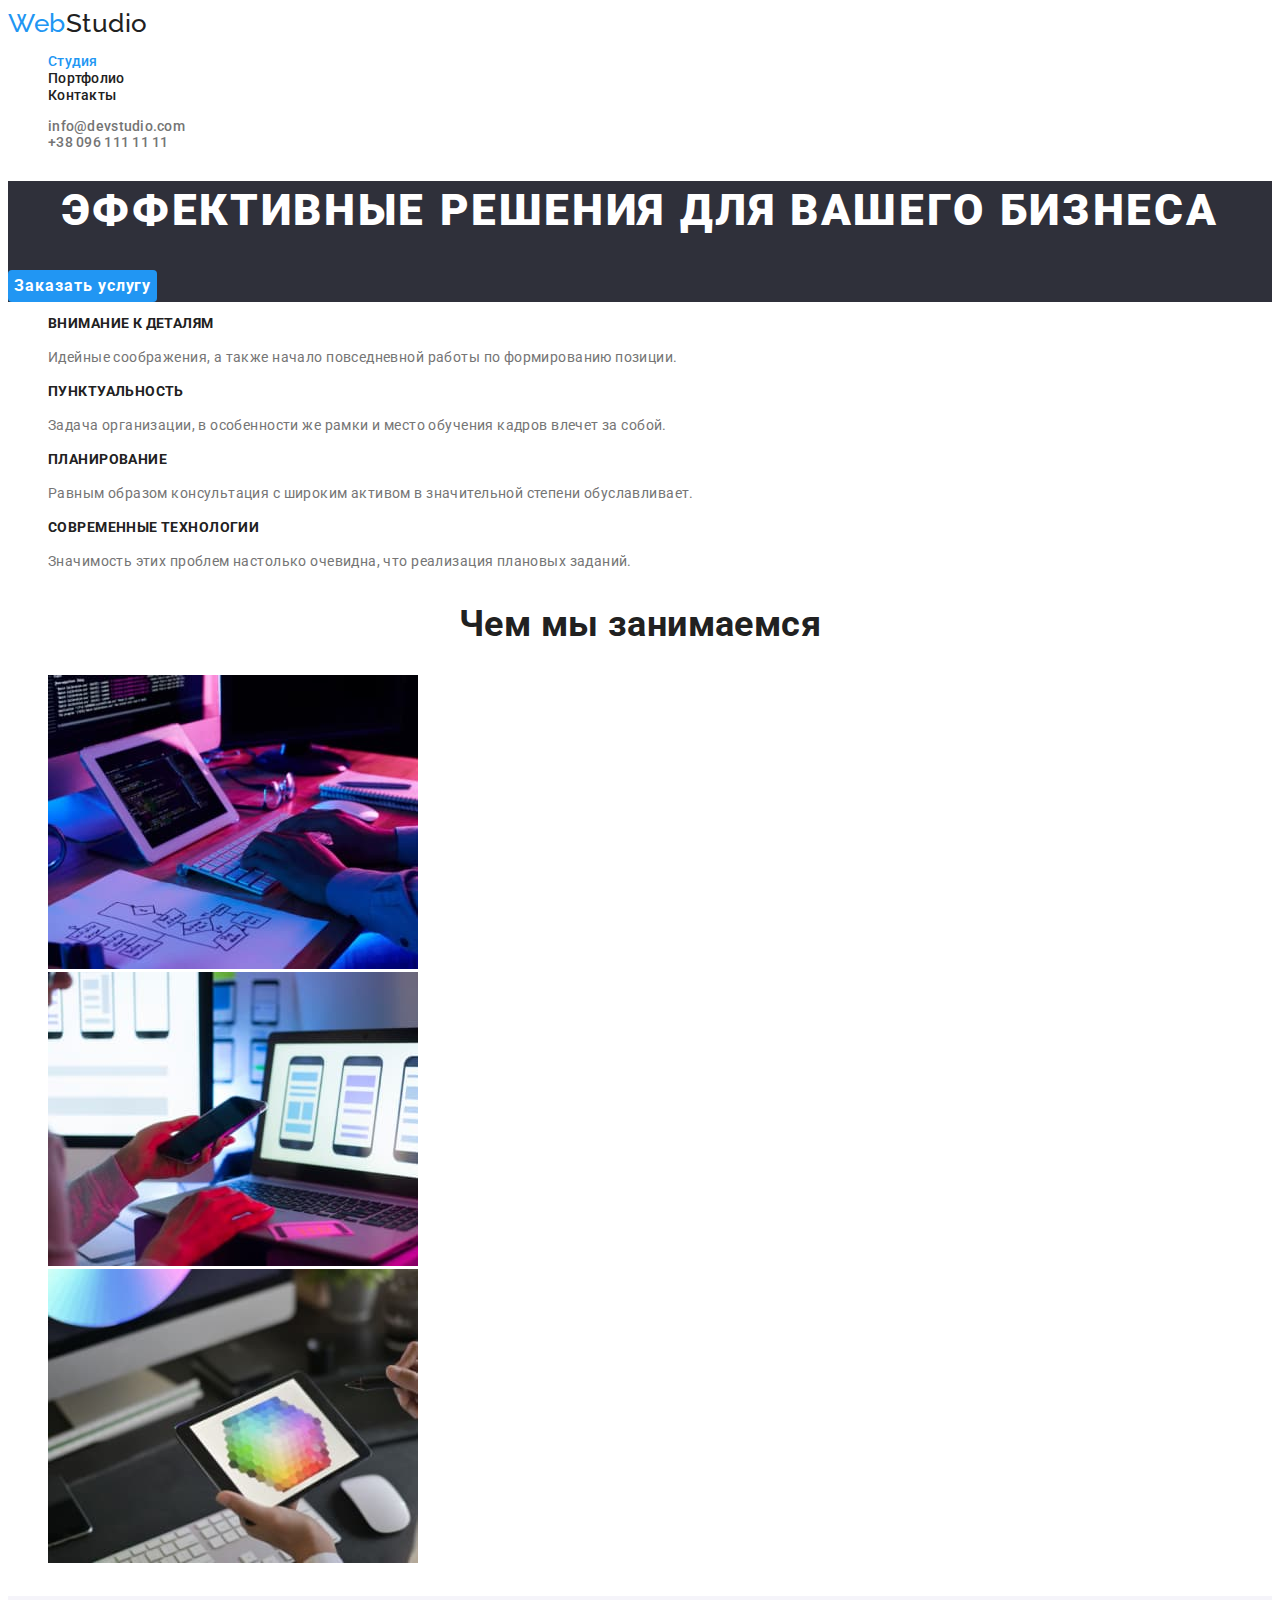
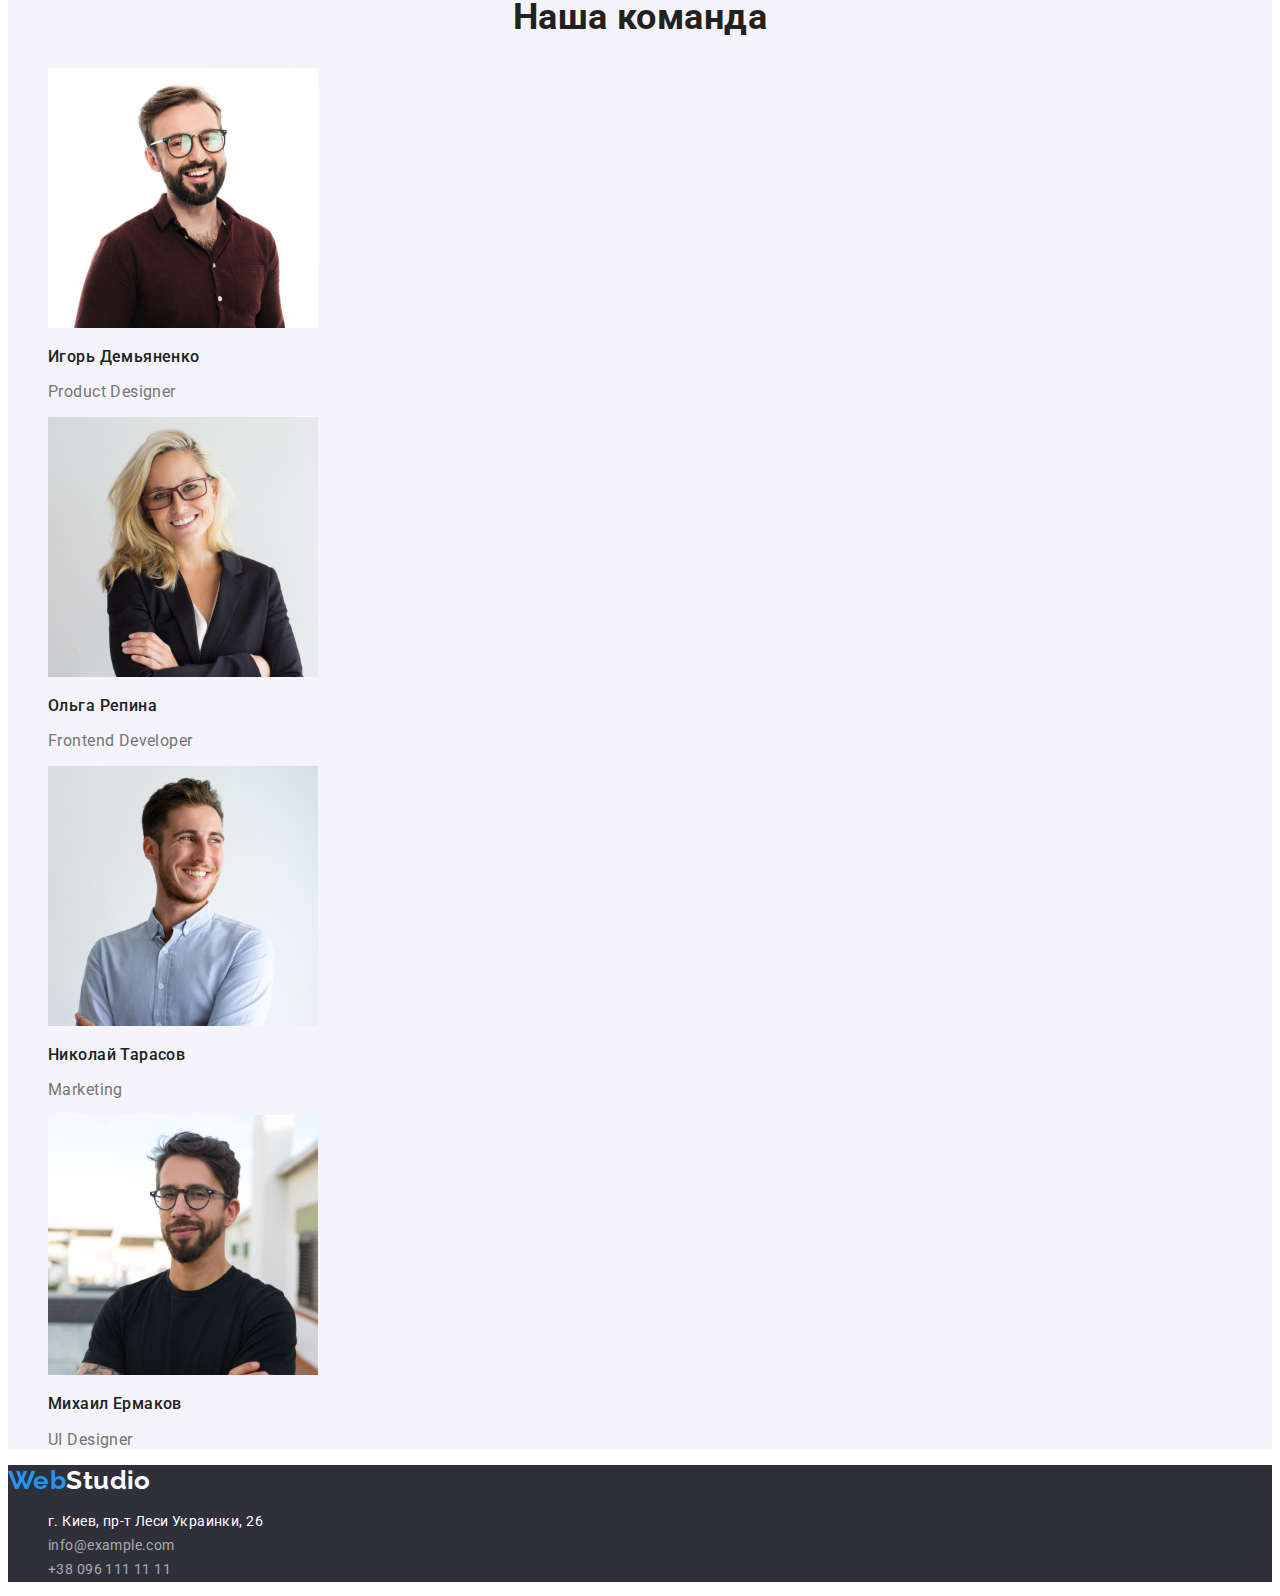
<file: index.html>
<!DOCTYPE html>
<html lang="ru">
  <head>
    <meta charset="UTF-8" />
    <meta http-equiv="X-UA-Compatible" content="IE=edge" />
    <meta name="viewport" content="width=device-width, initial-scale=1.0" />
    <title>WebStudio</title>

    <!-- Шрифти -->

    <link rel="preconnect" href="https://fonts.googleapis.com" />
    <link rel="preconnect" href="https://fonts.gstatic.com" crossorigin />
    <link
      href="https://fonts.googleapis.com/css2?family=Raleway:wght@700&family=Roboto:wght@400;500;700;900&display=swap"
      rel="stylesheet"
    />

    <!-- Кастомні стилі -->

    <link rel="stylesheet" href="./css/styles.css" />
  </head>
  <body>
    <!-- Шапка сторінки -->

    <header class="header">
      <nav class="header-nav">
        <!-- Логотип -->

        <a class="logo link" href="./index.html"><span class="logo-accent">Web</span>Studio</a>

        <!-- Навігація на інші сторінки -->

        <ul class="header-nav-list">
          <li class="header-list-item">
            <a class="header link current link" href="./index.html">Студия</a>
          </li>
          <li class="header-list-item">
            <a class="header link" href="./portfolio.html">Портфолио</a>
          </li>
          <li class="header-list-item">
            <a class="header link" href="Контакты">Контакты</a>
          </li>
        </ul>
      </nav>

      <!-- Контакти -->

      <ul class="contacts-list">
        <li class="contacts-list-item">
          <a class="contact link" href="mailto:info@devstudio.com">info@devstudio.com</a>
        </li>
        <li class="contacts-list-item">
          <a class="contact link" href="tel:+380961111111">+38 096 111 11 11</a>
        </li>
      </ul>
    </header>

    <!-- Унікальний контент сторінки -->

    <main>
      <!-- Секція Герой -->

      <section class="hero">
        <h1 class="hero-title">Эффективные решения для вашего бизнеса</h1>
        <button class="hero-button" type="button">Заказать услугу</button>
      </section>

      <!--Секція Переваги -->

      <section class="benefits">
        <h2 class="visually-hidden">Преимущества</h2>
        <ul class="benefits-list">
          <li class="benefits-list-item">
            <h3 class="benefits-title">Внимание к деталям</h3>
            <p class="benefits-text">
              Идейные соображения, а также начало повседневной работы по формированию позиции.
            </p>
          </li>
          <li class="benefits-list-item">
            <h3 class="benefits-title">Пунктуальность</h3>
            <p class="benefits-text">
              Задача организации, в особенности же рамки и место обучения кадров влечет за собой.
            </p>
          </li>
          <li class="benefits-list-item">
            <h3 class="benefits-title">Планирование</h3>
            <p class="benefits-text">
              Равным образом консультация с широким активом в значительной степени обуславливает.
            </p>
          </li>
          <li class="benefits-list-item">
            <h3 class="benefits-title">Современные технологии</h3>
            <p class="benefits-text">
              Значимость этих проблем настолько очевидна, что реализация плановых заданий.
            </p>
          </li>
        </ul>
      </section>

      <!--Секція Наша робота -->

      <section class="section-job">
        <h2 class="section-title">Чем мы занимаемся</h2>
        <ul class="job-list">
          <li class="job-list-item">
            <img src="./images/img.jpg" alt="Верстка" width="370" height="294" />
          </li>
          <li class="job-list-item">
            <img src="./images/img-1.jpg" alt="Дизайн" width="370" height="294" />
          </li>
          <li class="job-list-item">
            <img src="./images/img-2.jpg" alt="Оформление" width="370" height="294" />
          </li>
        </ul>
      </section>

      <!-- Секція Наша команда -->

      <section class="section-team">
        <h2 class="section-title">Наша команда</h2>
        <ul class="team-list">
          <li class="team-list-item">
            <img
              class="team-img"
              src="./images/img-3.jpg"
              alt="Игорь Демьяненко"
              width="270"
              height="260"
            />
            <h3 class="team-member">Игорь Демьяненко</h3>
            <p class="team-position">Product Designer</p>
          </li>

          <li class="team-list-item">
            <img src="./images/img-4.jpg" alt="Ольга Репина" width="270" height="260" />
            <h3 class="team-member">Ольга Репина</h3>
            <p class="team-position">Frontend Developer</p>
          </li>

          <li class="team-list-item">
            <img src="./images/img-5.jpg" alt="Николай Тарасов" width="270" height="260" />
            <h3 class="team-member">Николай Тарасов</h3>
            <p class="team-position">Marketing</p>
          </li>

          <li class="team-list-item">
            <img src="./images/img-6.jpg" alt="Михаил Ермаков" width="270" height="260" />
            <h3 class="team-member">Михаил Ермаков</h3>
            <p class="team-position">UI Designer</p>
          </li>
        </ul>
      </section>
    </main>

    <!-- Підвал -->

    <footer class="footer">
      <a class="logo link" href="./index.html"><span class="logo-accent">Web</span>Studio</a>

      <!-- Адреса -->

      <address>
        <ul class="footer-list link">
          <li>
            <a
              class="address map link"
              href="https://bit.ly/3pXMvUd"
              target="_blank"
              rel="noopener noreferrer"
              >г. Киев, пр-т Леси Украинки, 26</a
            >
          </li>

          <!-- Контакти -->

          <li>
            <a class="address-contact link" href="mailto:info@devstudio.com">info@example.com</a>
          </li>
          <li>
            <a class="address-contact link" href="tel:+380961111111">+38 096 111 11 11</a>
          </li>
        </ul>
      </address>
    </footer>
  </body>
</html>
</file>
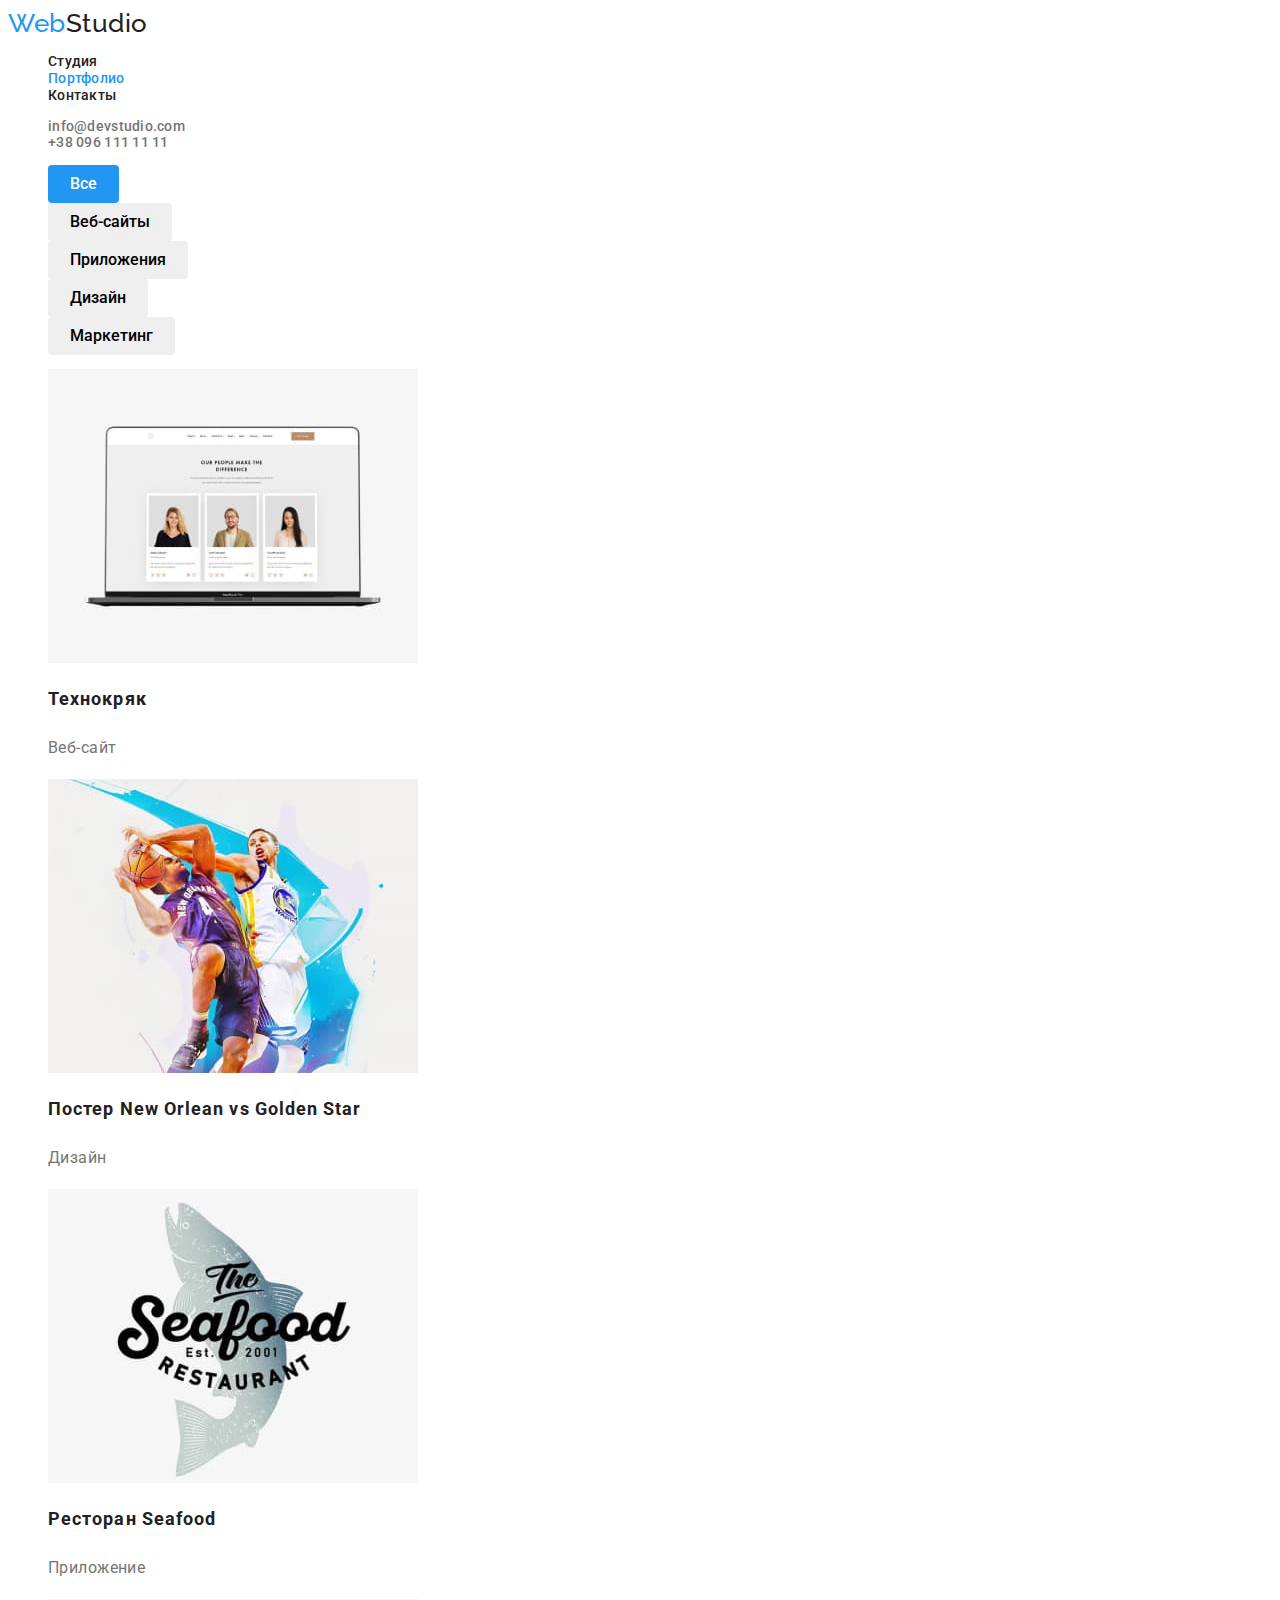
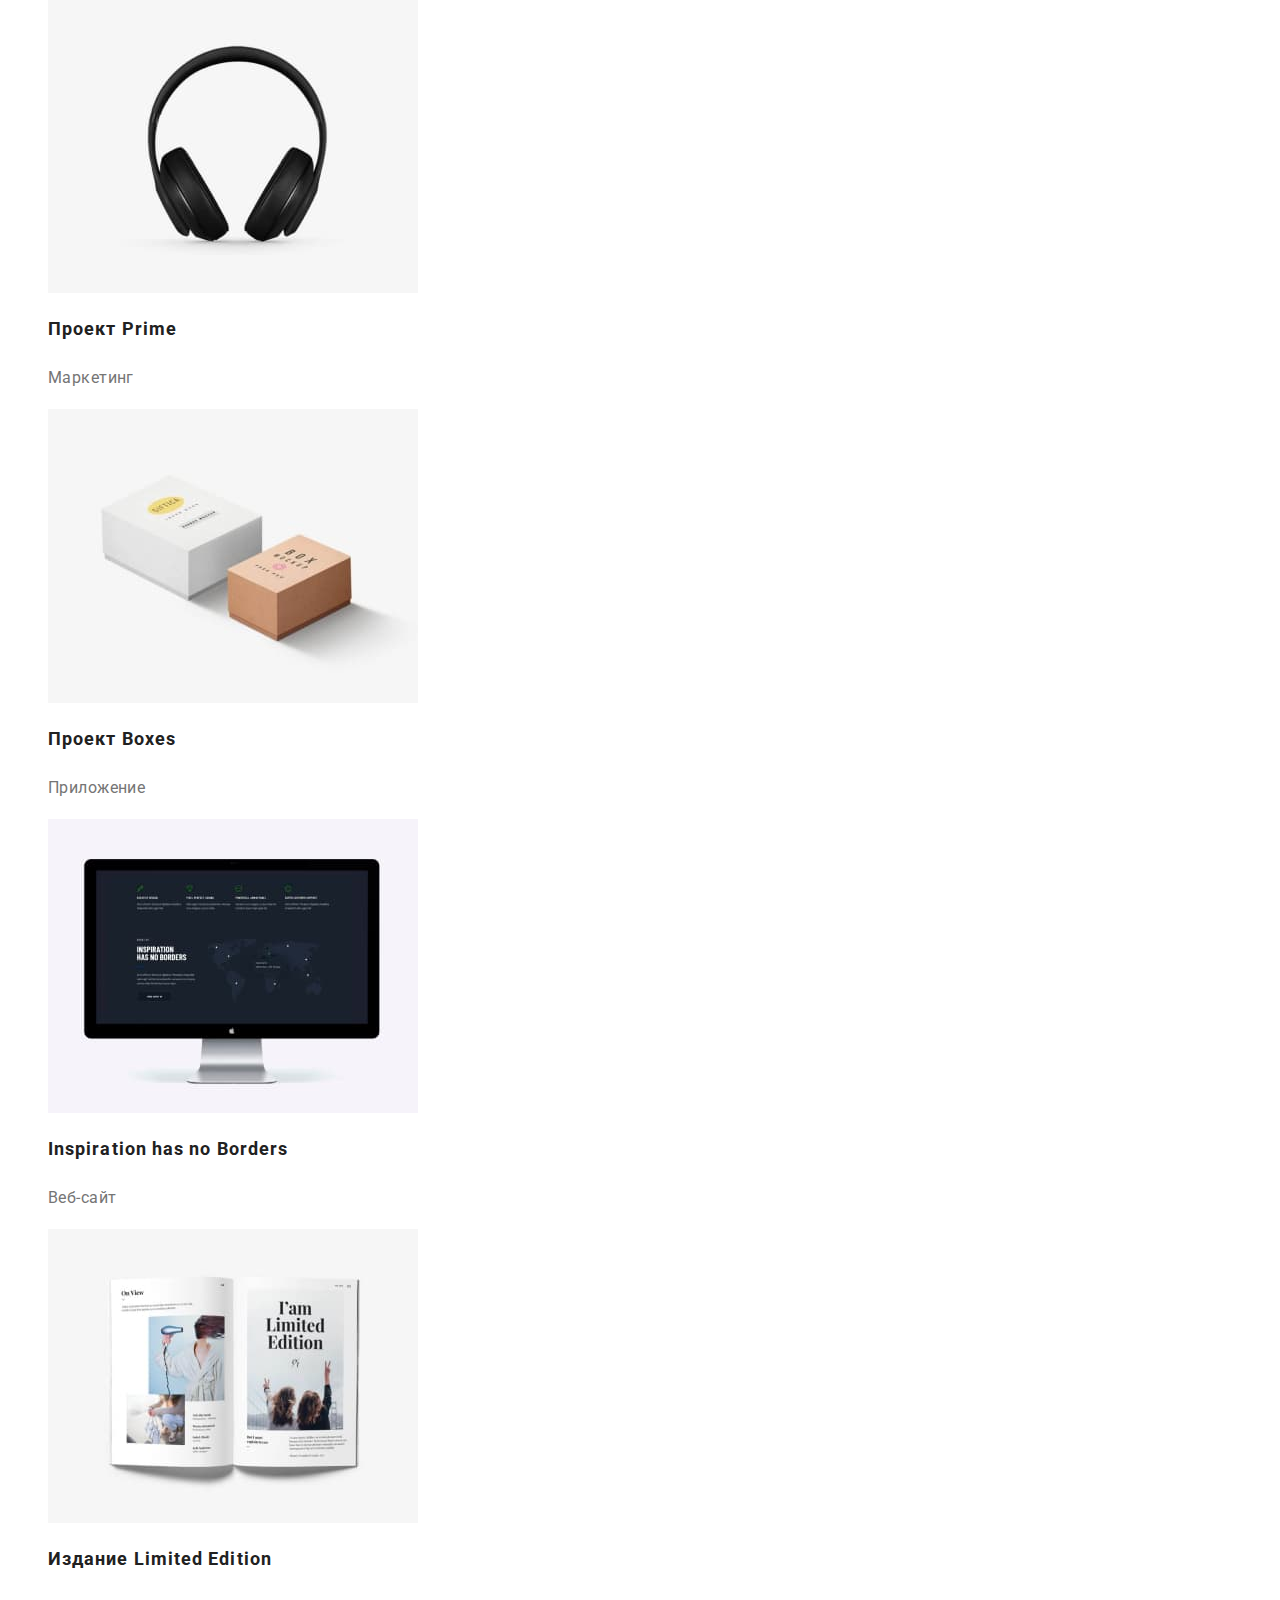
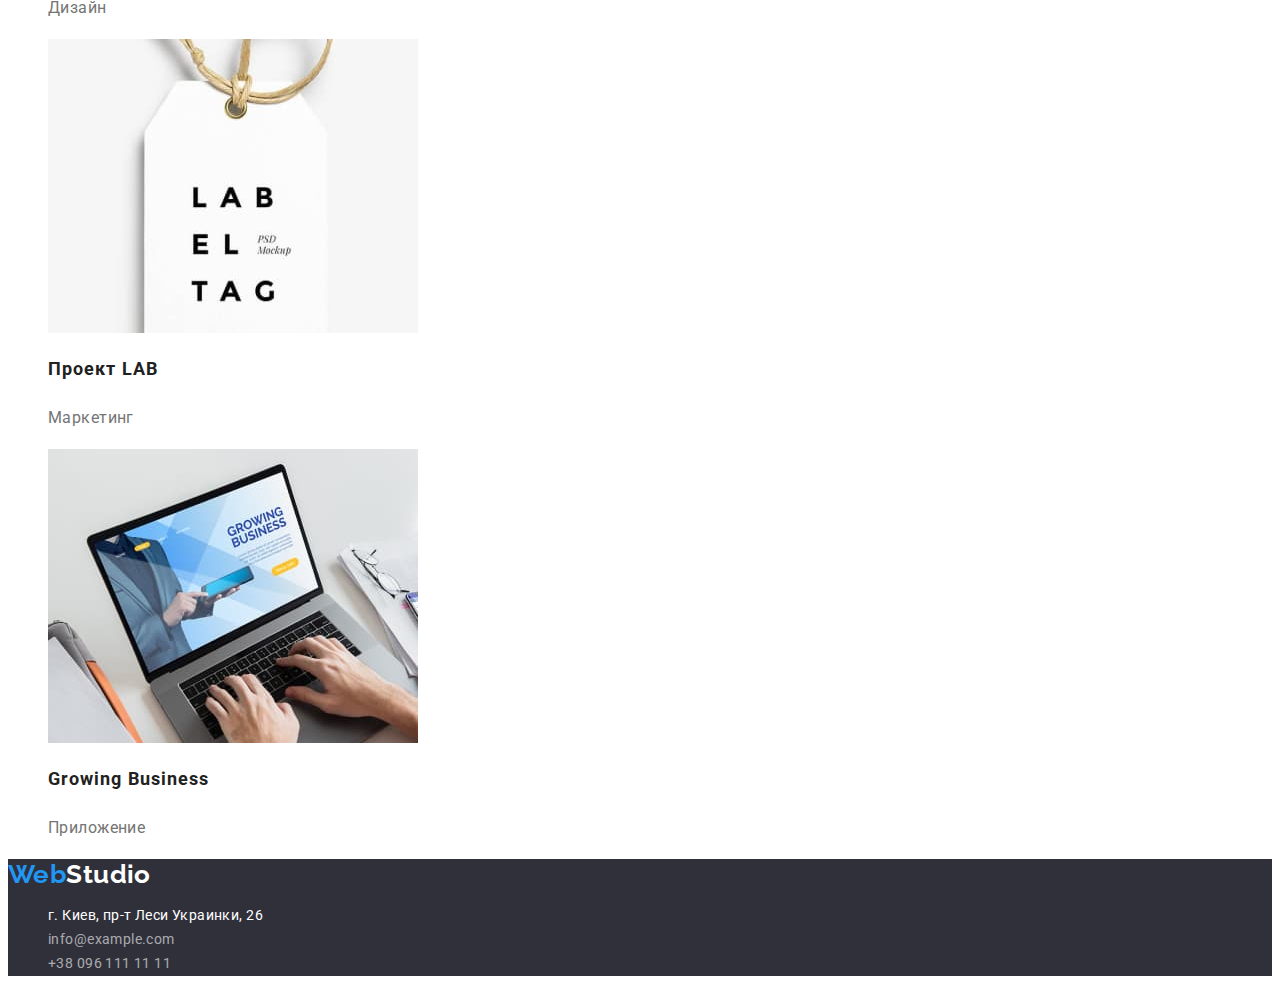
<file: portfolio.html>
<!DOCTYPE html>
<html lang="ru">
  <head>
    <meta charset="UTF-8" />
    <meta http-equiv="X-UA-Compatible" content="IE=edge" />
    <meta name="viewport" content="width=device-width, initial-scale=1.0" />
    <title>WebStudio</title>

    <!-- Шрифти -->

    <link rel="preconnect" href="https://fonts.googleapis.com" />
    <link rel="preconnect" href="https://fonts.gstatic.com" crossorigin />
    <link
      href="https://fonts.googleapis.com/css2?family=Raleway:wght@700&family=Roboto:wght@400;500;700;900&display=swap"
      rel="stylesheet"
    />

    <!-- Кастомні стилі -->

    <link rel="stylesheet" href="./css/styles.css" />
  </head>
  <body>
    <!-- Шапка сторінки -->

    <header class="header">
      <nav class="header-nav">
        <!-- Логотип -->

        <a class="logo link" href="./index.html"><span class="logo-accent">Web</span>Studio</a>

        <!-- Навігація на інші сторінки -->

        <ul class="header-nav-list">
          <li class="header-list-item">
            <a class="header link" href="./index.html">Студия</a>
          </li>
          <li class="header-list-item">
            <a class="header link current link" href="./portfolio.html">Портфолио</a>
          </li>
          <li class="header-list-item">
            <a class="header link" href="Контакты">Контакты</a>
          </li>
        </ul>
      </nav>

      <!-- Контакти -->

      <ul class="contacts-list">
        <li class="contacts-list-item">
          <a class="contact link" href="mailto:info@devstudio.com">info@devstudio.com</a>
        </li>
        <li class="contacts-list-item">
          <a class="contact link" href="tel:+380961111111">+38 096 111 11 11</a>
        </li>
      </ul>
    </header>

    <!-- Унікальний контент сторінки -->

    <main>
      <!-- Секція Портфоліо -->

      <section class="portfolio">
        <h1 class="visually-hidden">Примеры работ</h1>

        <!-- Кнопки -->

        <ul class="portfolio-button-list">
          <li class="button-list-item">
            <button class="button-list active" type="button">Все</button>
          </li>
          <li class="button-list-item">
            <button class="button-list" type="button">Веб-сайты</button>
          </li>
          <li class="button-list-item">
            <button class="button-list" type="button">Приложения</button>
          </li>
          <li class="button-list-item">
            <button class="button-list" type="button">Дизайн</button>
          </li>
          <li class="button-list-item">
            <button class="button-list" type="button">Маркетинг</button>
          </li>
        </ul>

        <!-- Проекти -->

        <ul class="projects-list">
          <li class="projects-list-item">
            <a class="projects-link link" href="">
              <img src="./images/portfolio/img-1.jpg" alt="Технокряк" width="370" height="294" />
              <h2 class="projects-title">Технокряк</h2>
              <p class="projects-text">Веб-сайт</p>
            </a>
          </li>
          <li class="projects-list-item">
            <a class="projects-link link" href="">
              <img
                src="./images/portfolio/img-2.jpg"
                alt="Постер New Orlean vs Golden Star"
                width="370"
                height="294"
              />
              <h2 class="projects-title">Постер New Orlean vs Golden Star</h2>
              <p class="projects-text">Дизайн</p>
            </a>
          </li>
          <li class="projects-list-item">
            <a class="projects-link link" href="">
              <img
                src="./images/portfolio/img-3.jpg"
                alt="Ресторан Seafood"
                width="370"
                height="294"
              />
              <h2 class="projects-title">Ресторан Seafood</h2>
              <p class="projects-text">Приложение</p>
            </a>
          </li>
          <li class="projects-list-item">
            <a class="projects-link link" href="">
              <img src="./images/portfolio/img-4.jpg" alt="Проект Prime" width="370" height="294" />
              <h2 class="projects-title">Проект Prime</h2>
              <p class="projects-text">Маркетинг</p>
            </a>
          </li>
          <li class="projects-list-item">
            <a class="projects-link link" href="">
              <img src="./images/portfolio/img-5.jpg" alt="Проект Boxes" width="370" height="294" />
              <h2 class="projects-title">Проект Boxes</h2>
              <p class="projects-text">Приложение</p></a
            >
          </li>
          <li class="projects-list-item">
            <a class="projects-link link" href="">
              <img
                src="./images/portfolio/img-6.jpg"
                alt="Inspiration has no Borders"
                width="370"
                height="294"
              />
              <h2 class="projects-title">Inspiration has no Borders</h2>
              <p class="projects-text">Веб-сайт</p></a
            >
          </li>
          <li class="projects-list-item">
            <a class="projects-link link" href="">
              <img
                src="./images/portfolio/img-7.jpg"
                alt="Издание Limited Edition"
                width="370"
                height="294"
              />
              <h2 class="projects-title">Издание Limited Edition</h2>
              <p class="projects-text">Дизайн</p></a
            >
          </li>
          <li class="projects-list-item">
            <a class="projects-link link" href="">
              <img src="./images/portfolio/img-8.jpg" alt="Проект LAB" width="370" height="294" />
              <h2 class="projects-title">Проект LAB</h2>
              <p class="projects-text">Маркетинг</p></a
            >
          </li>
          <li class="projects-list-item">
            <a class="projects-link link" href="">
              <img
                src="./images/portfolio/img-9.jpg"
                alt="Growing Business"
                width="370"
                height="294"
              />
              <h2 class="projects-title">Growing Business</h2>
              <p class="projects-text">Приложение</p></a
            >
          </li>
        </ul>
      </section>
    </main>

    <!-- Підвал -->

    <footer class="footer">
      <a class="logo link" href="./index.html"><span class="logo-accent">Web</span>Studio</a>

      <!-- Адреса -->

      <address>
        <ul class="footer-list link">
          <li>
            <a
              class="address map link"
              href="https://bit.ly/3pXMvUd"
              target="_blank"
              rel="noopener noreferrer"
              >г. Киев, пр-т Леси Украинки, 26</a
            >
          </li>

          <!-- Контакти -->

          <li>
            <a class="address-contact link" href="mailto:info@devstudio.com">info@example.com</a>
          </li>
          <li>
            <a class="address-contact link" href="tel:+380961111111">+38 096 111 11 11</a>
          </li>
        </ul>
      </address>
    </footer>
  </body>
</html>
</file>
<file: css/styles.css>
:root {
        --primary-text-color: #757575;
        --title-text-color: #212121;
        --secondary-title-color: #ffffff;
        --background-color: #ffffff;
        --secondary-background-color: #f5f4fa;
        --third-background-color: #2f303a;
        --accent-color: #2196f3;
        --footer-text-color: rgba(255, 255, 255, 0.6);
        --accent-color-focus: #188ce8;
    }

body {
    background-color: var(--background-color);
    color: var(--primary-text-color);

    font-size: 14px;
    font-family: 'Roboto', sans-serif;
    letter-spacing: 0.03em;

}

.link {
    text-decoration: none;
}


.header-nav-list,
.contacts-list,
.benefits-list,
.job-list,
.team-list,
.portfolio-button-list,
.projects-list,
.footer-list {
    list-style: none;
}

.visually-hidden {
    position: absolute;
    width: 1px;
    height: 1px;
    margin: -1px;
    border: 0;
    padding: 0;

    white-space: nowrap;
    clip-path: inset(100%);
    clip: rect(0 0 0 0);
    overflow: hidden;
}

/* Шапка сторінки */

.header {
    background-color: var(--background-color);
}

.logo {
    color: var(--title-text-color);

    font-family: 'Raleway', sans-serif;
    font-weight: 700;
    font-size: 26px;
    line-height: 1.2;
   
}

.logo-accent {
    color: var(--accent-color);
}

/* Навігація на інші сторінки */

.current.link {
    color: var(--accent-color);
}

.header-nav a {
    color: var(--title-text-color);

    font-weight: 500;
    line-height: 1.2;
    letter-spacing: 0.02em;
}

.header-nav a:hover,
.header-nav a:focus {
    color: var(--accent-color);
}

.contacts-list a {
    color: var(--primary-text-color);

    font-weight: 500;
    line-height: 1.2;
    letter-spacing: 0.02em;
}

.contacts-list a:hover,
.contacts-list a:focus {
    color: var(--accent-color);
}

/* Унікальний контент сторінки */

/* Секція Герой */

.hero {
    background-color: var(--third-background-color);
}

.hero-title {
    color: var(--secondary-title-color);

    font-weight: 900;
    font-size: 44px;
    line-height: 1.36;
    text-align: center;
    letter-spacing: 0.06em;
    text-transform: uppercase;
}

.hero-button {
    font-family: inherit;
    color: var(--secondary-title-color);
    background-color: var(--accent-color);
    cursor: pointer;
    

    font-weight: 700;
    font-size: 16px;
    line-height: 1.88;
    display: flex;
    align-items: center;
    text-align: center;
    letter-spacing: 0.06em;
    border: none;
    border-radius: 4px;
}

.hero-button:hover,
.hero-button:focus {
    background-color: var(--accent-color-focus);
  
}


/* Секція Переваги */

.benefits-title {
    color: var(--title-text-color);

    font-size: 14px;
    line-height: 1.14;
    text-transform: uppercase;
}

.benefits-text {
    line-height: 1.71;
}

/* Секція Наша робота */

.section-title {
    color: var(--title-text-color);

    font-size: 36px;
    line-height: 1.17;
    text-align: center;
}

/* Секція Наша команда */

.section-team {
    background-color: var(--secondary-background-color);
}



.team-member {
    color: var(--title-text-color);

    font-weight: 500;
    font-size: 16px;
    line-height: 1.19;
}

.team-position {
    font-size: 16px;
    line-height: 1.19;
}

/* Підвал */

.footer {
    background-color: var(--third-background-color);
}

.footer .logo {
    color: var(--secondary-title-color);
}

/* Адреса */

.address.map {
    color: var(--secondary-title-color);
    font-style: normal;
    line-height: 1.71;
}

.address-contact {
    color: var(--footer-text-color);

    font-style: normal;
    line-height: 1.71;
}

.address-contact:hover,
.address-contact:focus {
    color: var(--accent-color);
}

/* Секція Портфоліо */

/* Кнопки */

.button-list:hover,
.button-list:focus {
    color: var(--secondary-title-color);
    background-color: var(--accent-color);
}

.button-list {
    padding: 6px 22px;
    font-family: inherit;
    font-weight: 500;
    font-size: 16px;
    line-height: 1.62;
    border: none;
    border-radius: 4px;
    
}

.button-list.active {
    background-color: var(--accent-color);
    color: var(--secondary-title-color);
}

.projects-title {
    color: var(--title-text-color);
    
    font-size: 18px;
    line-height: 2;
    letter-spacing: 0.06em;
}

.projects-text {
    color: var(--primary-text-color);

    font-size: 16px;
    line-height: 1.88;
}
</file>
